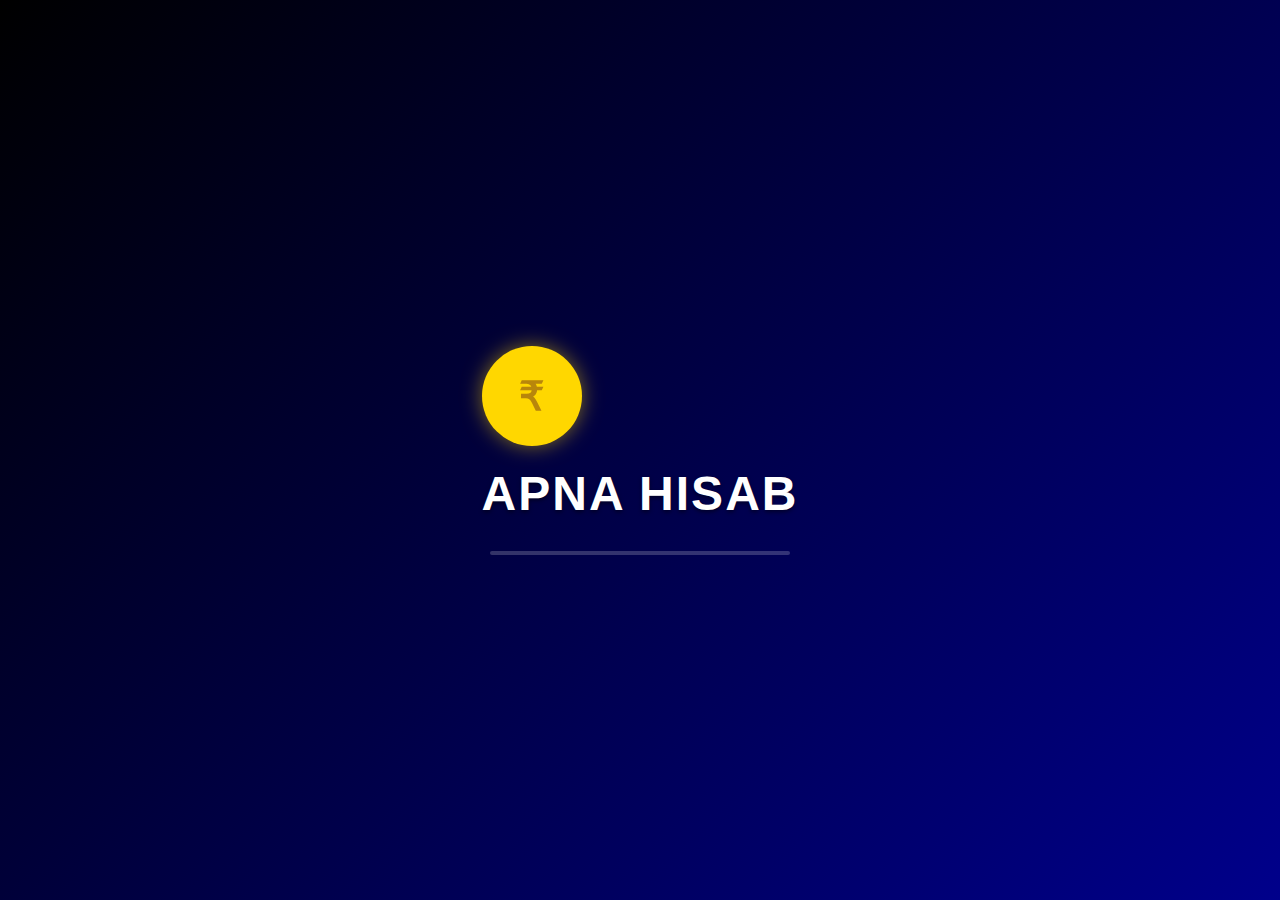
<file: target/classes/static/index.html>
<!DOCTYPE html>
<html lang="en">
<head>
    <meta charset="UTF-8">
    <meta name="viewport" content="width=device-width, initial-scale=1.0">
    <title>Apna Hisab</title>
    <link rel="stylesheet" href="css/style.css">
</head>
<body>
    <div class="intro-container">
        <div class="coin-wrapper">
            <div class="coin"></div>
        </div>
        <h1 class="app-title">Apna Hisab</h1>
        <div class="loading-bar-container">
            <div class="loading-bar" id="progressBar"></div>
        </div>
    </div>

    <script>
        // Simple redirect after animation
        const progressBar = document.getElementById('progressBar');
        progressBar.addEventListener('animationend', () => {
            window.location.href = 'language.html';
        });
    </script>
</body>
</html>
</file>
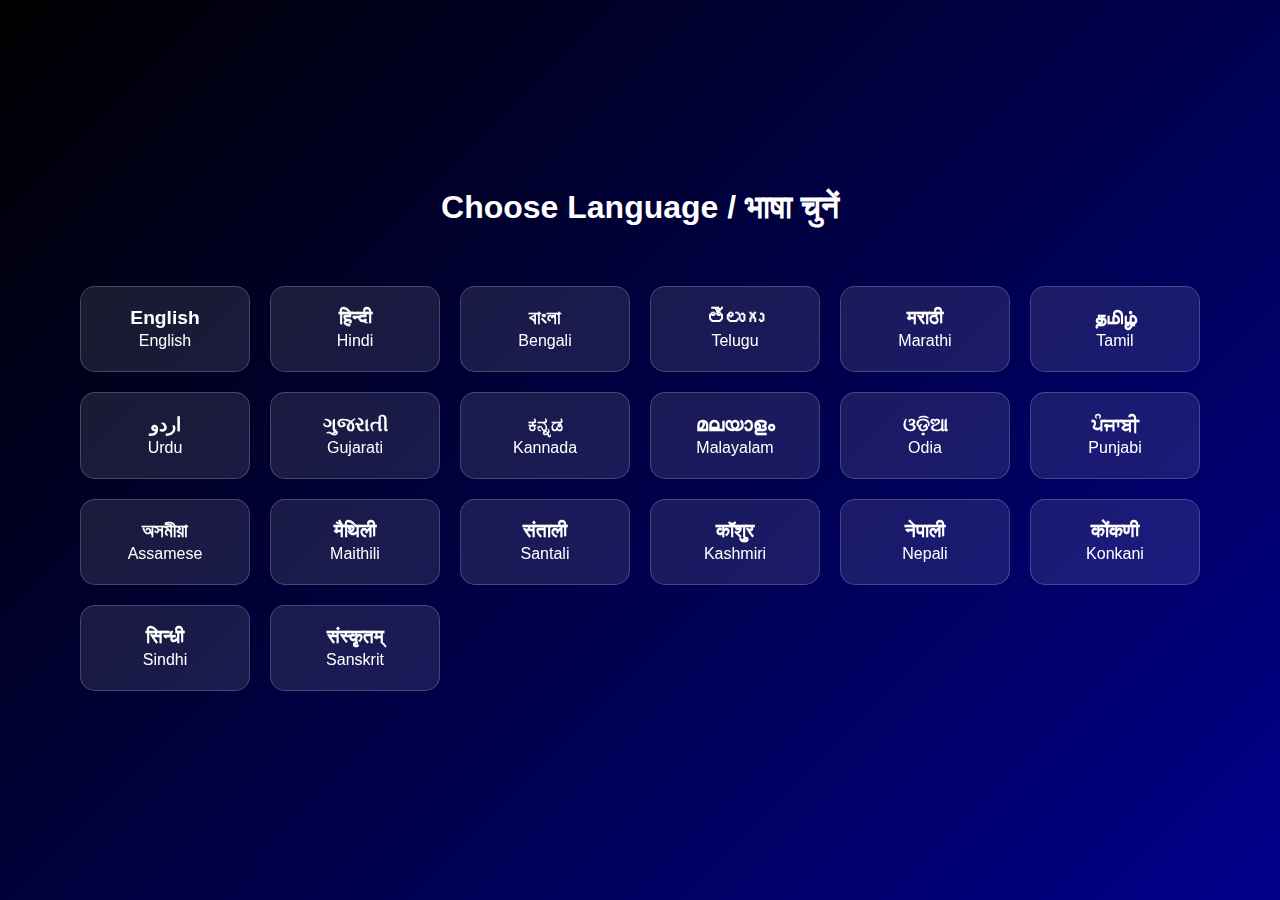
<file: target/classes/static/language.html>
<!DOCTYPE html>
<html lang="en">
<head>
    <meta charset="UTF-8">
    <meta name="viewport" content="width=device-width, initial-scale=1.0">
    <title>Select Language - Apna Hisab</title>
    <link rel="stylesheet" href="css/style.css">
</head>
<body>
    <div class="lang-container">
        <h2 class="lang-title">Choose Language / भाषा चुनें</h2>
        <div class="lang-grid" id="langGrid">
            <!-- Buttons will be generated by JS -->
        </div>
    </div>

    <script src="js/language.js"></script>
</body>
</html>
</file>
<file: target/classes/static/css/style.css>
:root {
    --bg-gradient: linear-gradient(135deg, #000000 0%, #00008B 100%);
    --text-color: #ffffff;
    --accent-color: #FFD700; /* Gold for coin */
    --font-main: 'Segoe UI', Tahoma, Geneva, Verdana, sans-serif;
}

* {
    margin: 0;
    padding: 0;
    box-sizing: border-box;
}

body {
    background: var(--bg-gradient);
    color: var(--text-color);
    font-family: var(--font-main);
    height: 100vh;
    display: flex;
    flex-direction: column;
    align-items: center;
    justify-content: center;
    overflow: hidden;
}

/* Intro Page Styles */
.intro-container {
    text-align: center;
    position: relative;
}

.coin-wrapper {
    margin-bottom: 20px;
    perspective: 1000px;
}

.coin {
    width: 100px;
    height: 100px;
    background: var(--accent-color);
    border-radius: 50%;
    position: relative;
    transform-style: preserve-3d;
    animation: spin 2s infinite linear;
    box-shadow: 0 0 20px rgba(255, 215, 0, 0.5);
    display: flex;
    align-items: center;
    justify-content: center;
    font-size: 40px;
    font-weight: bold;
    color: #B8860B;
}

.coin::before {
    content: '₹';
}

@keyframes spin {
    0% { transform: rotateY(0deg); }
    100% { transform: rotateY(360deg); }
}

.app-title {
    font-size: 3rem;
    margin-bottom: 30px;
    text-transform: uppercase;
    letter-spacing: 2px;
    text-shadow: 0 2px 4px rgba(0,0,0,0.5);
}

.loading-bar-container {
    width: 300px;
    height: 4px;
    background: rgba(255, 255, 255, 0.2);
    border-radius: 2px;
    overflow: hidden;
    margin: 0 auto;
}

.loading-bar {
    height: 100%;
    background: var(--accent-color);
    width: 0%;
    animation: load 3s linear forwards;
}

@keyframes load {
    0% { width: 0%; }
    100% { width: 100%; }
}

/* Language Page Styles */
.lang-container {
    width: 100%;
    max-width: 1200px;
    padding: 20px;
    text-align: center;
}

.lang-title {
    margin-bottom: 40px;
    font-size: 2rem;
}

.lang-grid {
    display: grid;
    grid-template-columns: repeat(auto-fit, minmax(150px, 1fr));
    gap: 20px;
    padding: 20px;
}

.lang-btn {
    background: rgba(255, 255, 255, 0.1);
    border: 1px solid rgba(255, 255, 255, 0.2);
    padding: 20px;
    border-radius: 15px;
    color: white;
    font-size: 1.2rem;
    cursor: pointer;
    transition: all 0.3s ease;
    backdrop-filter: blur(5px);
}

.lang-btn:hover {
    background: var(--accent-color);
    color: black;
    transform: translateY(-5px);
    box-shadow: 0 5px 15px rgba(0,0,0,0.3);
}

/* Dashboard Styles */
.dashboard-container {
    width: 100%;
    height: 100vh;
    display: flex;
    flex-direction: row;
    position: relative;
    overflow: hidden;
}

/* Sidebar Styles */
.sidebar {
    width: 250px;
    background: rgba(255, 255, 255, 0.05);
    backdrop-filter: blur(10px);
    border-right: 1px solid rgba(255, 255, 255, 0.1);
    display: flex;
    flex-direction: column;
    padding: 20px;
    z-index: 100;
}

.logo {
    display: flex;
    align-items: center;
    margin-bottom: 40px;
    padding: 0 10px;
}

.coin-small {
    width: 30px;
    height: 30px;
    background: var(--accent-color);
    border-radius: 50%;
    display: flex;
    align-items: center;
    justify-content: center;
    color: #B8860B;
    font-weight: bold;
    margin-right: 10px;
}

.logo h2 {
    font-size: 1.2rem;
    color: white;
}

.nav-item {
    display: flex;
    align-items: center;
    padding: 15px;
    color: rgba(255, 255, 255, 0.6);
    text-decoration: none;
    border-radius: 12px;
    margin-bottom: 10px;
    transition: all 0.3s;
}

.nav-item i {
    width: 25px;
    font-size: 1.2rem;
}

.nav-item:hover, .nav-item.active {
    background: rgba(255, 255, 255, 0.1);
    color: var(--accent-color);
}

.user-profile {
    margin-top: auto;
    display: flex;
    align-items: center;
    padding: 15px;
    background: rgba(255, 255, 255, 0.05);
    border-radius: 12px;
    transition: background 0.2s;
}

.user-profile:hover {
    background: rgba(255, 255, 255, 0.15);
}

.avatar {
    width: 40px;
    height: 40px;
    background: rgba(255, 255, 255, 0.1);
    border-radius: 50%;
    display: flex;
    align-items: center;
    justify-content: center;
    margin-right: 10px;
}

/* Main Content Styles */
.main-content {
    flex: 1;
    display: flex;
    flex-direction: column;
    padding: 20px 40px 150px 40px; /* Added bottom padding for Mic */
    overflow-y: auto;
    position: relative;
}

/* View Sections Animation */
.view-section {
    animation: fadeIn 0.4s ease-out;
    width: 100%;
}

@keyframes fadeIn {
    from { opacity: 0; transform: translateY(10px); }
    to { opacity: 1; transform: translateY(0); }
}

.section-title {
    margin-bottom: 25px;
    font-size: 1.8rem;
    color: var(--accent-color);
    border-bottom: 1px solid rgba(255,255,255,0.1);
    padding-bottom: 10px;
}

.top-bar {
    display: flex;
    justify-content: center;
    margin-bottom: 30px;
}

.date-filter {
    background: rgba(255, 255, 255, 0.05);
    padding: 5px;
    border-radius: 30px;
    display: flex;
}

.filter-btn {
    background: none;
    border: none;
    color: rgba(255, 255, 255, 0.6);
    padding: 10px 25px;
    border-radius: 25px;
    cursor: pointer;
    transition: all 0.3s;
}

.filter-btn.active {
    background: var(--accent-color);
    color: black;
    font-weight: bold;
}

/* Updated Layout Styles */
.dashboard-content-wrapper {
    display: flex;
    flex-direction: column;
    gap: 30px;
    width: 100%;
    max-width: 1200px;
    margin: 0 auto;
}

/* Overview Section (Top) */
.overview-section {
    display: flex;
    justify-content: center;
    width: 100%;
}

.total-card-box {
    background: linear-gradient(135deg, rgba(255,255,255,0.1), rgba(255,255,255,0.05));
    border-radius: 20px;
    padding: 20px 40px;
    text-align: center;
    border: 1px solid rgba(255,255,255,0.1);
    box-shadow: 0 10px 30px rgba(0,0,0,0.3);
    min-width: 300px;
    backdrop-filter: blur(10px);
}

.total-card-box span {
    display: block;
    opacity: 0.7;
    font-size: 1rem;
    text-transform: uppercase;
    letter-spacing: 1px;
    margin-bottom: 5px;
}

.total-card-box h1 {
    font-size: 3rem;
    color: var(--accent-color);
    margin: 0;
}

/* Hero Section (Middle - Mic) */
.hero-section {
    display: flex;
    justify-content: center;
    align-items: center;
    padding: 40px 0;
    position: relative;
}

.mic-container-hero {
    position: relative;
    display: flex;
    flex-direction: column;
    align-items: center;
}

.mic-btn-hero {
    width: 120px;
    height: 120px;
    border-radius: 50%;
    background: linear-gradient(145deg, #ff0055, #cc0044);
    border: none;
    color: white;
    font-size: 50px;
    cursor: pointer;
    box-shadow: 0 10px 40px rgba(255, 0, 85, 0.4);
    z-index: 10;
    display: flex;
    align-items: center;
    justify-content: center;
    transition: transform 0.2s;
}

.mic-btn-hero:active {
    transform: scale(0.95);
}

.mic-pulse-hero {
    position: absolute;
    top: 50%;
    left: 50%;
    transform: translate(-50%, -50%);
    width: 100%;
    height: 100%;
    background: rgba(255, 0, 85, 0.4);
    border-radius: 50%;
    animation: pulse 2s infinite;
    z-index: 1;
}

.status-text-hero {
    margin-bottom: 25px;
    color: rgba(255, 255, 255, 0.8);
    font-size: 1.1rem;
    background: rgba(0,0,0,0.5);
    padding: 8px 20px;
    border-radius: 20px;
}

/* Bottom Grid (Stats & Categories) */
.bottom-grid {
    display: grid;
    grid-template-columns: 1fr 1fr;
    gap: 30px;
}

.left-panel, .right-panel {
    display: flex;
    flex-direction: column;
    gap: 20px;
}

.chart-container-small {
    background: rgba(255, 255, 255, 0.05);
    border-radius: 20px;
    padding: 20px;
    border: 1px solid rgba(255, 255, 255, 0.05);
    height: 250px;
}

/* Responsive adjustments */
@media (max-width: 900px) {
    .bottom-grid {
        grid-template-columns: 1fr;
    }
}


/* Transaction List Styles */
.transactions-section {
    background: rgba(255, 255, 255, 0.05);
    border-radius: 20px;
    padding: 25px;
    border: 1px solid rgba(255, 255, 255, 0.05);
    max-height: 400px;
    overflow-y: auto;
}

.transactions-section h3 {
    margin-bottom: 20px;
    font-size: 1.2rem;
    color: rgba(255, 255, 255, 0.9);
}

.transaction-item {
    display: flex;
    align-items: center;
    padding: 15px;
    border-bottom: 1px solid rgba(255, 255, 255, 0.05);
    transition: background 0.2s;
}

.transaction-item:last-child {
    border-bottom: none;
}

.transaction-item:hover {
    background: rgba(255, 255, 255, 0.05);
    border-radius: 10px;
}

.tx-icon {
    width: 40px;
    height: 40px;
    background: rgba(255, 255, 255, 0.1);
    border-radius: 50%;
    display: flex;
    align-items: center;
    justify-content: center;
    font-size: 1.2rem;
    margin-right: 15px;
}

.tx-details {
    flex: 1;
}

.tx-category {
    font-weight: bold;
    display: block;
}

.tx-time {
    font-size: 0.8rem;
    color: rgba(255, 255, 255, 0.5);
}

.tx-amount {
    font-weight: bold;
    color: var(--accent-color);
    font-size: 1.1rem;
}

/* Category Grid Styles */
.categories-header {
    margin-bottom: 15px;
}

.category-grid {
    display: grid;
    grid-template-columns: repeat(auto-fill, minmax(100px, 1fr));
    gap: 15px;
}

.category-card {
    background: rgba(255, 255, 255, 0.05);
    padding: 15px;
    border-radius: 15px;
    text-align: center;
    border: 1px solid rgba(255, 255, 255, 0.05);
    transition: transform 0.2s;
}

.category-card:hover {
    background: rgba(255, 255, 255, 0.1);
    transform: translateY(-5px);
}

.cat-icon {
    font-size: 1.5rem;
    display: block;
    margin-bottom: 5px;
}

.cat-name {
    font-size: 0.9rem;
    display: block;
    margin-bottom: 5px;
    color: rgba(255, 255, 255, 0.8);
}

.cat-amount {
    font-weight: bold;
    color: var(--accent-color);
}
.history-controls {
    display: flex;
    gap: 15px;
    margin-bottom: 25px;
}

.search-input {
    flex: 1;
    background: rgba(255, 255, 255, 0.1);
    border: 1px solid rgba(255, 255, 255, 0.1);
    padding: 12px 20px;
    border-radius: 12px;
    color: white;
    font-size: 1rem;
}

.action-btn {
    background: var(--accent-color);
    color: black;
    border: none;
    padding: 10px 25px;
    border-radius: 12px;
    font-weight: bold;
    cursor: pointer;
    transition: transform 0.2s;
}

.action-btn:hover {
    transform: scale(1.05);
}

.action-btn.danger {
    background: #ff4444;
    color: white;
}

.action-btn.secondary {
    background: rgba(255, 255, 255, 0.1);
    color: white;
}

/* Analytics Styles */
.analytics-grid {
    display: grid;
    grid-template-columns: repeat(auto-fit, minmax(300px, 1fr));
    gap: 25px;
}

.analytics-card {
    background: rgba(255, 255, 255, 0.05);
    border-radius: 20px;
    padding: 20px;
    border: 1px solid rgba(255, 255, 255, 0.05);
}

.analytics-card h3 {
    margin-bottom: 15px;
    color: rgba(255, 255, 255, 0.8);
}

.chart-box {
    height: 300px;
    width: 100%;
}

/* Settings Styles */
.settings-container {
    max-width: 800px;
}

.setting-item {
    background: rgba(255, 255, 255, 0.05);
    padding: 20px;
    border-radius: 15px;
    margin-bottom: 15px;
    display: flex;
    justify-content: space-between;
    align-items: center;
    border: 1px solid rgba(255, 255, 255, 0.05);
}

.setting-info h4 {
    margin-bottom: 5px;
}

.setting-info p {
    color: rgba(255, 255, 255, 0.5);
    font-size: 0.9rem;
}

/* Modal Styles */
.modal {
    display: none; 
    position: fixed; 
    z-index: 2000; 
    left: 0;
    top: 0;
    width: 100%; 
    height: 100%; 
    background-color: rgba(0,0,0,0.8); 
    align-items: center;
    justify-content: center;
    backdrop-filter: blur(5px);
}

.modal-content {
    background: #1a1a2e; /* Dark Blue matching theme */
    padding: 30px;
    border-radius: 20px;
    width: 90%;
    max-width: 400px;
    text-align: center;
    border: 1px solid rgba(255, 255, 255, 0.1);
    box-shadow: 0 0 20px rgba(0,0,0,0.5);
    animation: modalPop 0.3s cubic-bezier(0.175, 0.885, 0.32, 1.275);
}

@keyframes modalPop {
    from { transform: scale(0.8); opacity: 0; }
    to { transform: scale(1); opacity: 1; }
}

.modal-content h3 {
    margin-bottom: 10px;
    color: var(--accent-color);
}

.modal-content p {
    margin-bottom: 20px;
    color: rgba(255, 255, 255, 0.7);
}

.modal-input {
    width: 100%;
    padding: 12px;
    border-radius: 10px;
    border: 1px solid rgba(255, 255, 255, 0.2);
    background: rgba(255, 255, 255, 0.1);
    color: white;
    margin-bottom: 20px;
    font-size: 1rem;
    outline: none;
}

.modal-input:focus {
    border-color: var(--accent-color);
}

.modal-actions {
    display: flex;
    gap: 10px;
    justify-content: center;
}

/* Responsive */
@media (max-width: 900px) {
    .dashboard-container {
        flex-direction: column;
        height: auto;
        min-height: 100vh;
    }

    .sidebar {
        width: 100%;
        height: auto;
        flex-direction: row;
        justify-content: space-between;
        padding: 10px 20px;
        align-items: center;
        position: relative;
    }

    .sidebar nav {
        display: none; 
    }

    .main-content {
        padding: 20px 20px 120px 20px;
    }
    
    .logo { margin-bottom: 0; }
}
</file>
